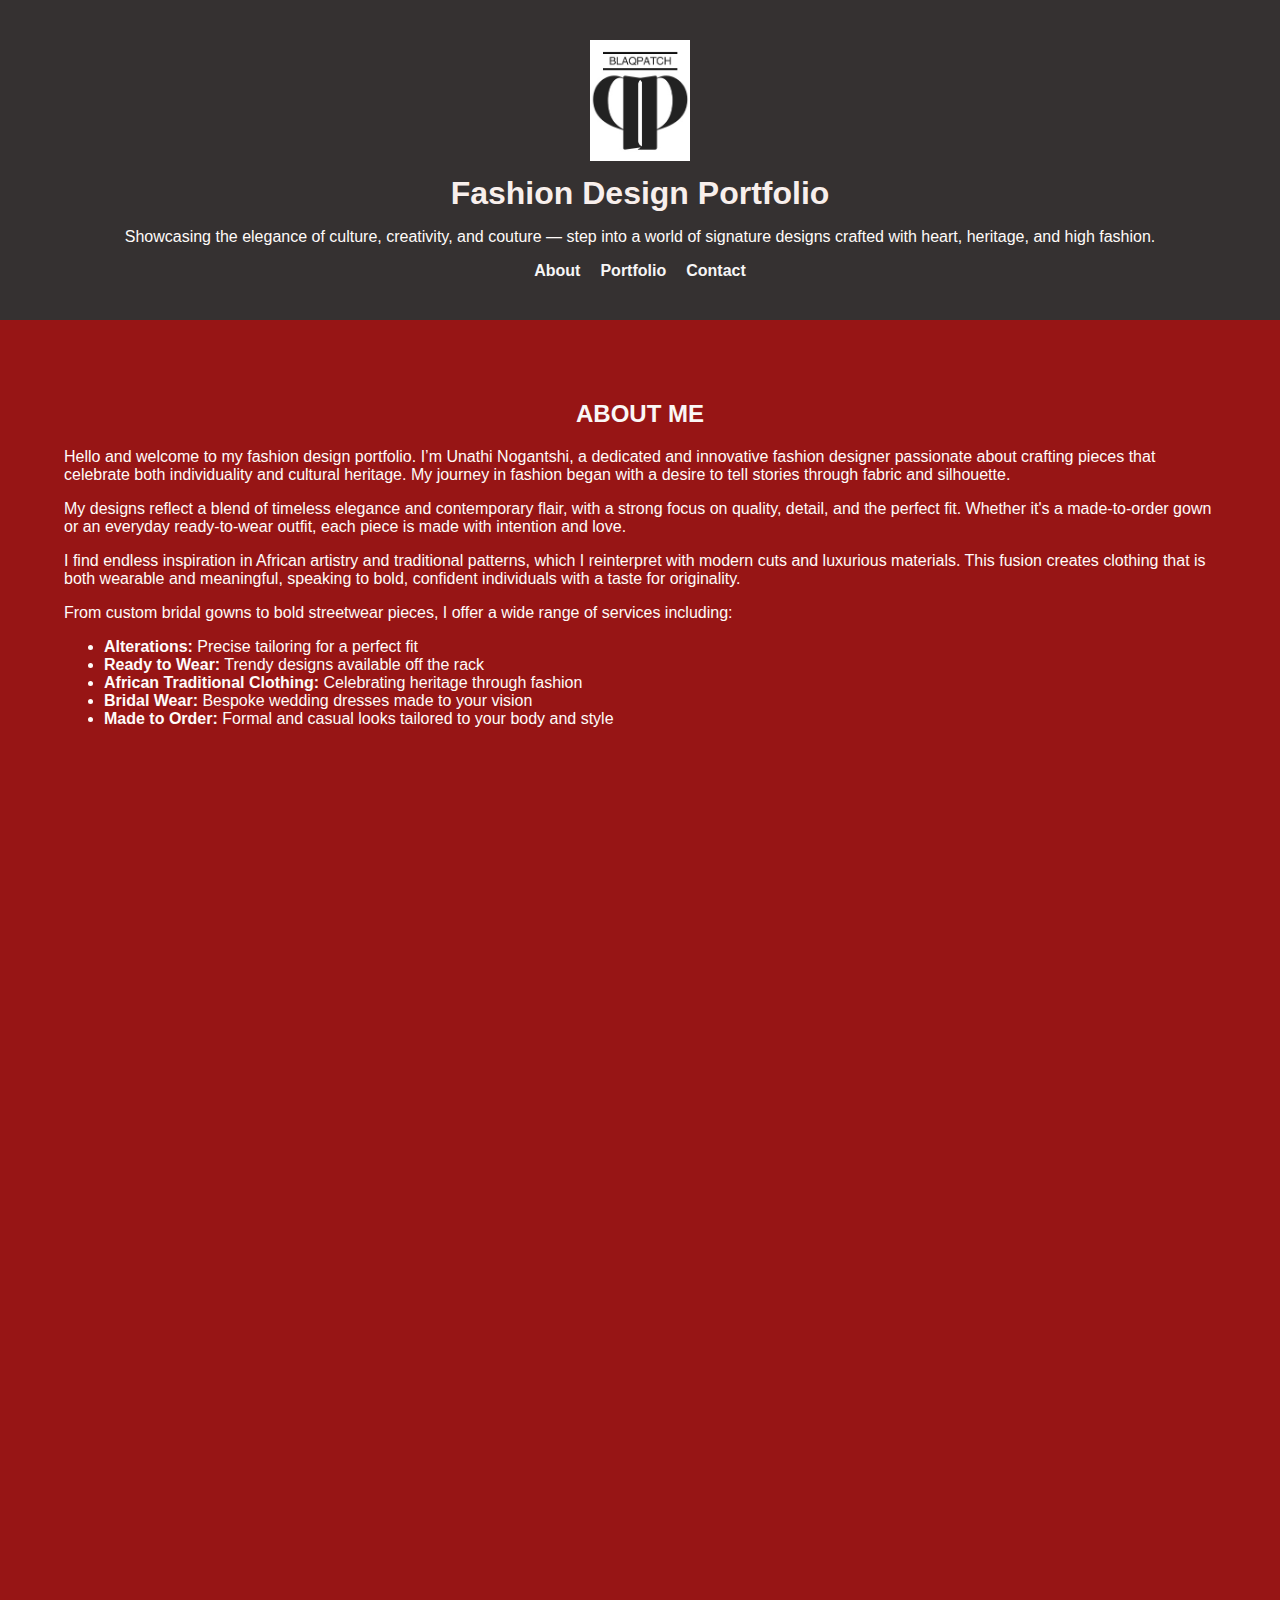
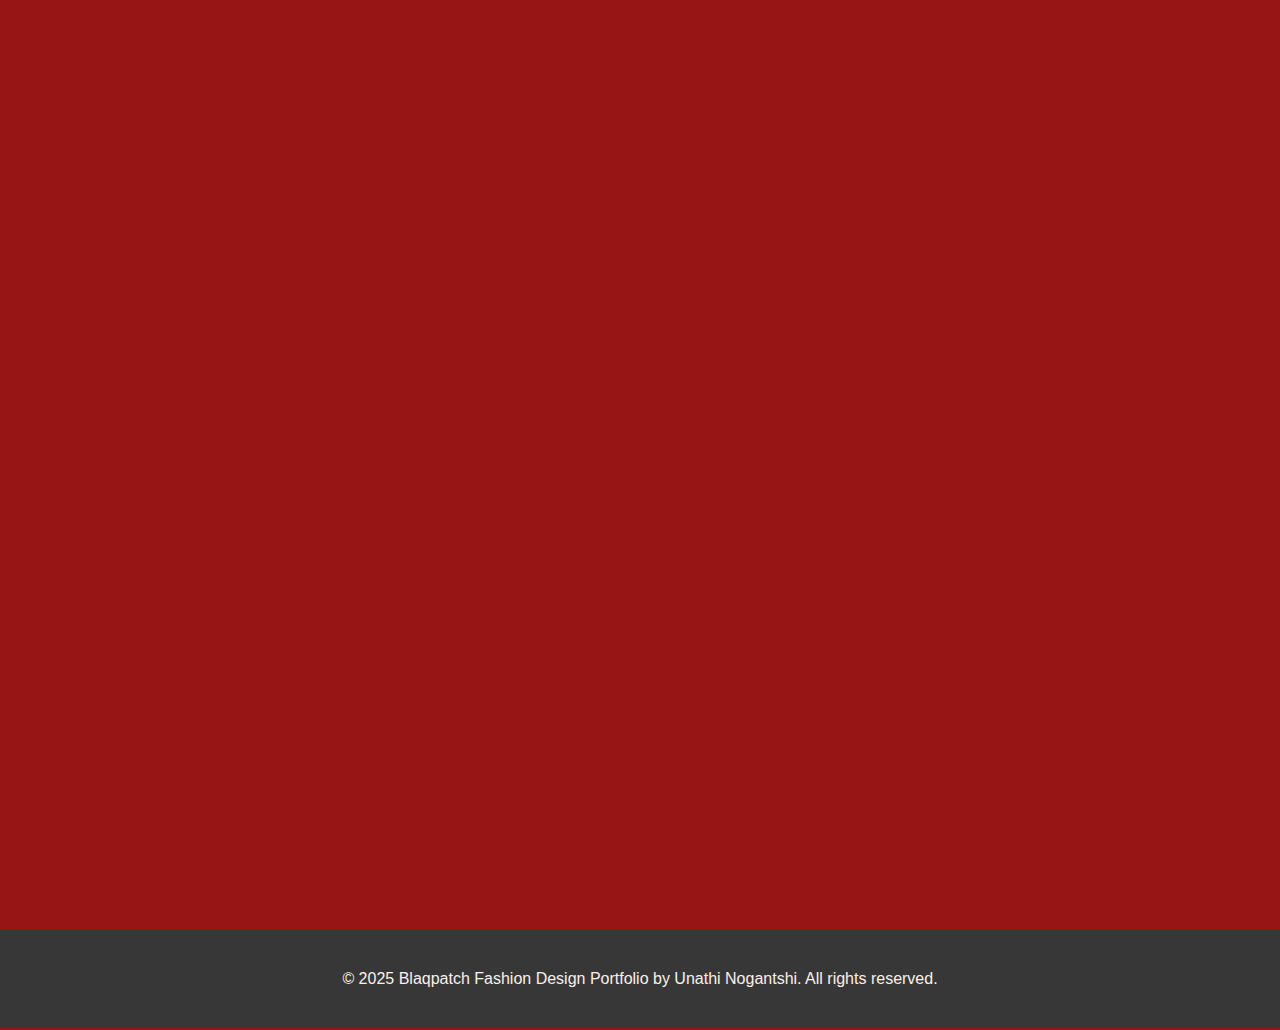
<file: index.html>
<!DOCTYPE html>
<html lang="en">
<head>
    <meta charset="UTF-8">
    <meta name="viewport" content="width=device-width, initial-scale=1.0">
    <meta name="description" content="Fashion Design Portfolio showcasing unique and stylish designs, including ready-to-wear, bridal wear, and African traditional clothing.">
    <meta name="keywords" content="fashion design, portfolio, bridal wear, African clothing, ready-to-wear">
    <title>Fashion Design Portfolio</title>
    <link rel="stylesheet" href="Project.css">
</head>
<body>
    <header>
        <div class="container">
            <div class="header-content">
                <img src="Logo 1.jpg" alt="Fashion Design Portfolio Logo" class="logo">
                <h1>Fashion Design Portfolio</h1>
                <p>Showcasing the elegance of culture, creativity, and couture — step into a world of signature designs crafted with heart, heritage, and high fashion.</p>
            </div>
            <nav aria-label="Main Navigation">
                <ul>
                    <li><a href="#about">About</a></li>
                    <li><a href="#portfolio">Portfolio</a></li>
                    <li><a href="#contact">Contact</a></li>
                </ul>
            </nav>
        </div>
    </header>

    <main>
        <section id="about" class="section">
            <div class="container">
                <h2>ABOUT ME</h2>
                <p>Hello and welcome to my fashion design portfolio. I’m Unathi Nogantshi, a dedicated and innovative fashion designer passionate about crafting pieces that celebrate both individuality and cultural heritage. My journey in fashion began with a desire to tell stories through fabric and silhouette.</p>

                <p>My designs reflect a blend of timeless elegance and contemporary flair, with a strong focus on quality, detail, and the perfect fit. Whether it's a made-to-order gown or an everyday ready-to-wear outfit, each piece is made with intention and love.</p>

                <p>I find endless inspiration in African artistry and traditional patterns, which I reinterpret with modern cuts and luxurious materials. This fusion creates clothing that is both wearable and meaningful, speaking to bold, confident individuals with a taste for originality.</p>

                <p>From custom bridal gowns to bold streetwear pieces, I offer a wide range of services including:</p>
                <ul>
                    <li><strong>Alterations:</strong> Precise tailoring for a perfect fit</li>
                    <li><strong>Ready to Wear:</strong> Trendy designs available off the rack</li>
                    <li><strong>African Traditional Clothing:</strong> Celebrating heritage through fashion</li>
                    <li><strong>Bridal Wear:</strong> Bespoke wedding dresses made to your vision</li>
                    <li><strong>Made to Order:</strong> Formal and casual looks tailored to your body and style</li>
                </ul>
            </div>
        </section>

        <section id="portfolio" class="section">
            <div class="container">
                <h2>PORTFOLIO</h2>
                <p>Explore a curated selection of my most celebrated works. From bold statement pieces to graceful bridal gowns, each design tells a unique story. I create with a deep sense of purpose, honoring every client’s individuality while blending classic tailoring with creative flair.</p>

                <p>My portfolio spans a diverse array of garments that cater to different occasions and cultural aesthetics. Whether you're drawn to the luxurious drape of satin or the vibrant energy of African prints, there's something in my collection for everyone.</p>

                <div class="gallery">
                    <figure class="item">
                        <img src="Seven-Seas-Blue-Oversize-Tribal-Jacket-Ashanti-Empress.jpg" alt="Ready to Wear - Oversize Tribal Jacket">
                        <figcaption>A modern twist on traditional African patterns, this oversized jacket makes a powerful fashion statement.</figcaption>
                    </figure>
                    <figure class="item">
                        <img src="Tradition Bridal.jpg" alt="Traditional Bridal Wear">
                        <figcaption>Intricate beading and luxurious fabrics bring this traditional bridal look to life—designed to honor heritage and style.</figcaption>
                    </figure>
                    <figure class="item">
                        <img src="Teal-satin-Matric-Dance-dress-with-slit-1.jpg" alt="Made to Order - Teal Satin Dance Dress">
                        <figcaption>A custom satin gown with a daring slit, perfect for formal occasions where elegance meets drama.</figcaption>
                    </figure>
                </div>
            </div>
        </section>

        <section id="contact" class="section">
            <div class="container">
                <h2>Contact Me</h2>
                <p>I’d love to hear from you! Whether you have a question about a custom order, want to book a consultation, or just feel like saying hello — I’m all ears. Let’s bring your fashion vision to life!</p>
                <p>Fill in the form below and I’ll get back to you as soon as I can.</p>
                <form id="contactForm">
                    <label for="name">Name:</label>
                    <input type="text" id="name" name="name" required minlength="2" maxlength="50">

                    <label for="email">Email:</label>
                    <input type="email" id="email" name="email" required>

                    <label for="message">Message:</label>
                    <textarea id="message" name="message" required minlength="10" maxlength="500"></textarea>

                    <button type="submit">Send</button>
                </form>
                <div id="formMessage" aria-live="polite"></div>
            </div>
        </section>
    </main>

    <footer>
        <div class="container">
            <p>&copy; 2025 Blaqpatch Fashion Design Portfolio by Unathi Nogantshi. All rights reserved.</p>
        </div>
    </footer>

    <script src="Project.js"></script>
    <script>
        // JavaScript for form handling
        document.getElementById('contactForm').addEventListener('submit', function (e) {
            e.preventDefault();
            const formMessage = document.getElementById('formMessage');
            formMessage.textContent = 'Thank you. A trusted team member will contact you soon.';
            formMessage.style.color = 'white';
            // Clear form fields
            document.getElementById('contactForm').reset();
        });
    </script>
</body>
</html>
</file>
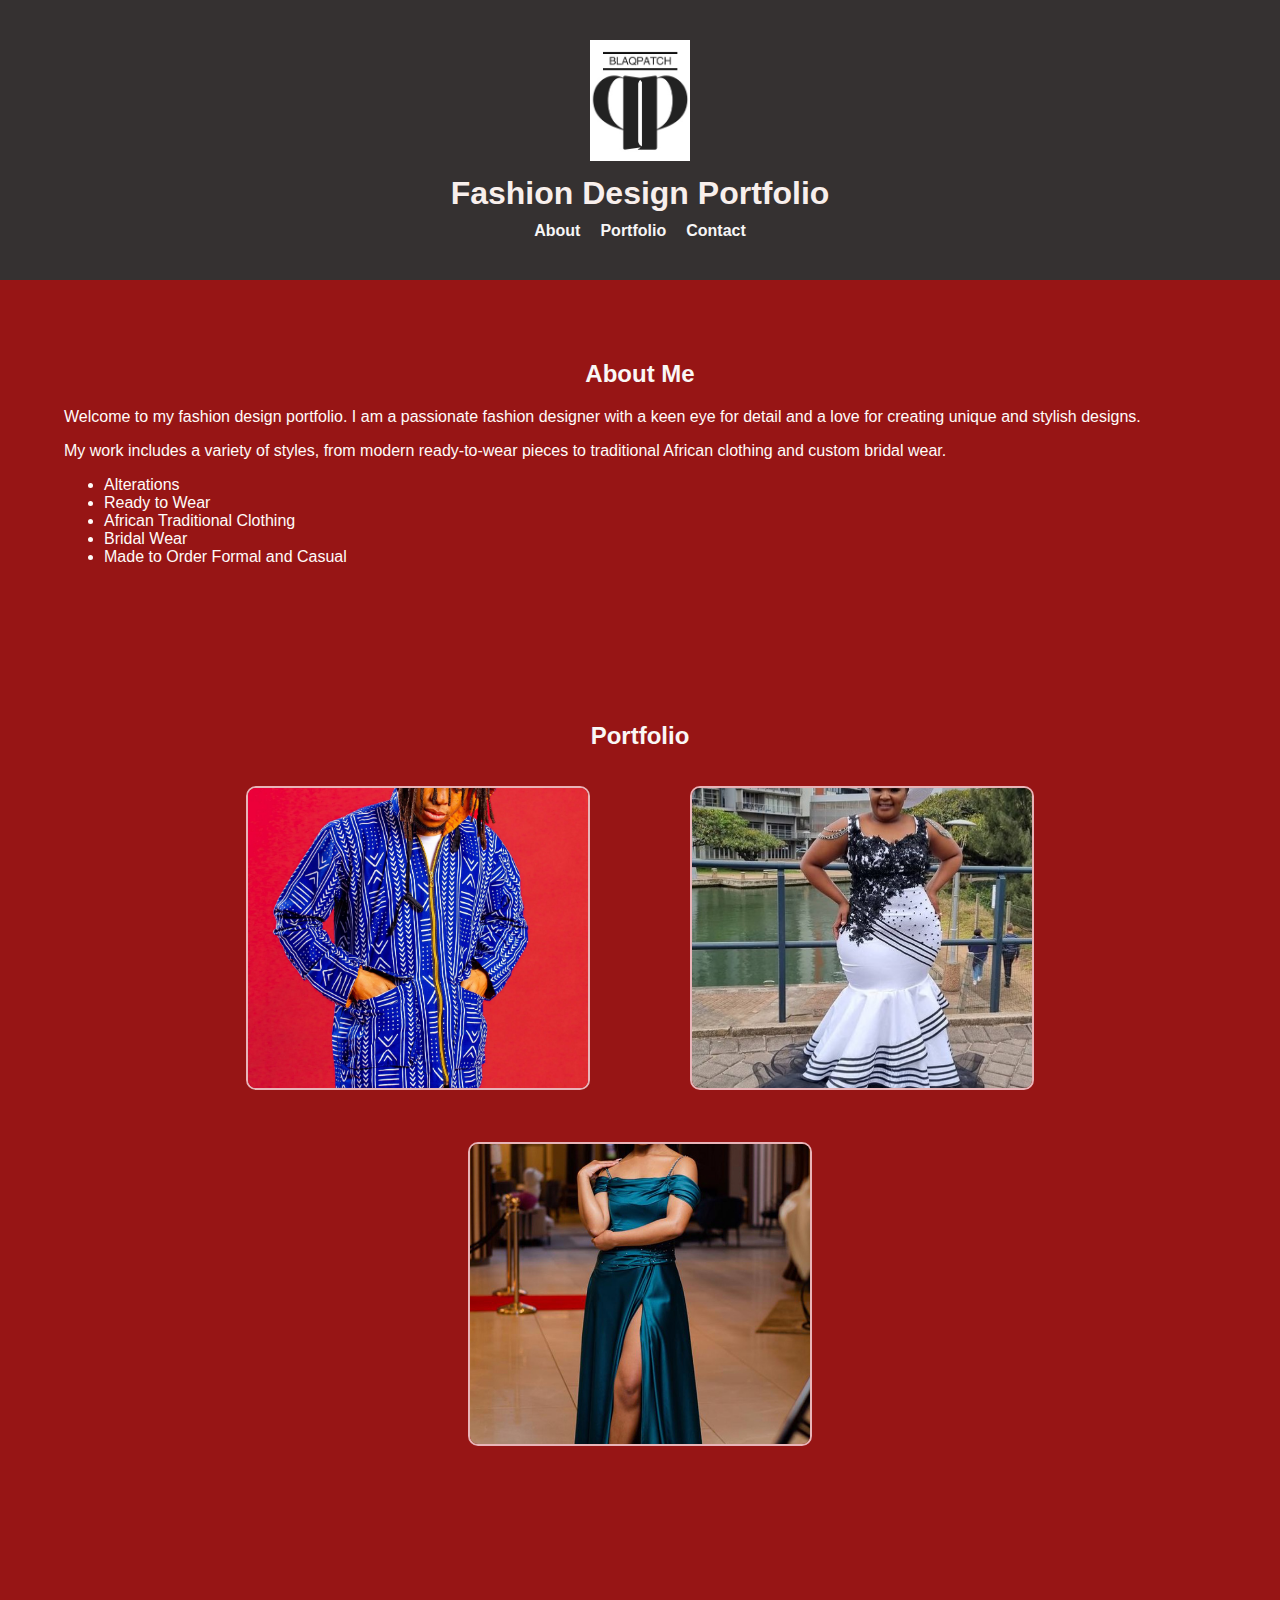
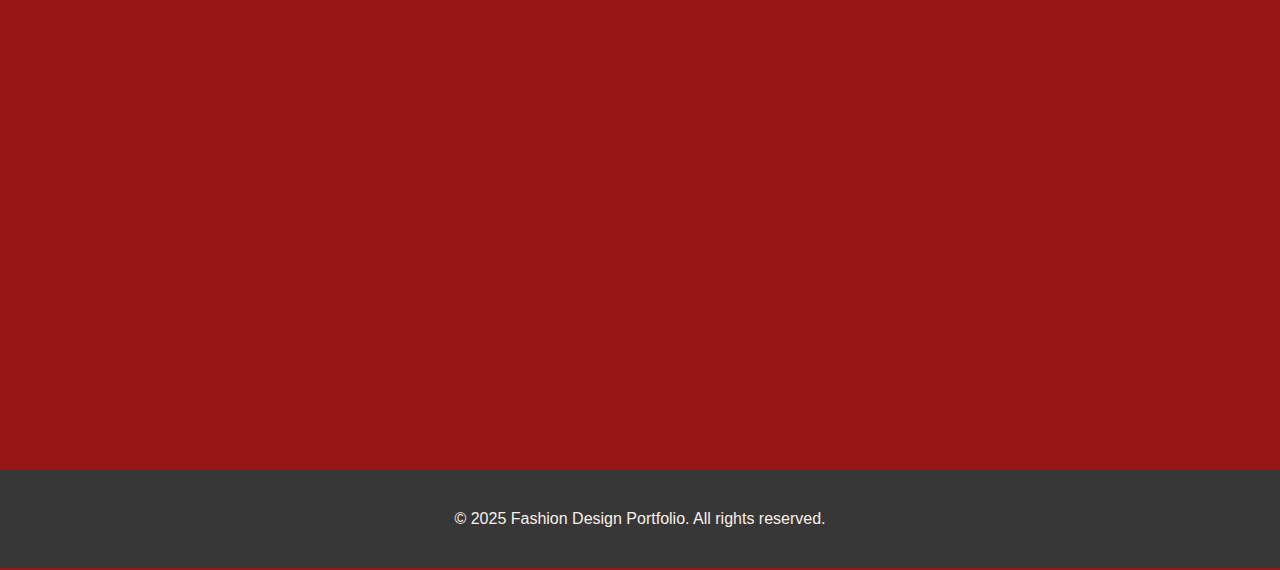
<file: Project.html>
<!DOCTYPE html>
<html lang="en">
<head>
    <meta charset="UTF-8">
    <meta name="viewport" content="width=device-width, initial-scale=1.0">
    <meta name="description" content="Fashion Design Portfolio showcasing unique and stylish designs, including ready-to-wear, bridal wear, and African traditional clothing.">
    <meta name="keywords" content="fashion design, portfolio, bridal wear, African clothing, ready-to-wear">
    <title>Fashion Design Portfolio</title>
    <link rel="stylesheet" href="Project.css">
</head>
<body>
    <header>
        <div class="container">
            <div class="header-content">
                <img src="Logo 1.jpg" alt="Fashion Design Portfolio Logo" class="logo">
                <h1>Fashion Design Portfolio</h1>
            </div>
            <nav aria-label="Main Navigation">
                <ul>
                    <li><a href="#about">About</a></li>
                    <li><a href="#portfolio">Portfolio</a></li>
                    <li><a href="#contact">Contact</a></li>
                </ul>
            </nav>
        </div>
    </header>

    <main>
        <section id="about" class="section">
            <div class="container">
                <h2>About Me</h2>
                <p>Welcome to my fashion design portfolio. I am a passionate fashion designer with a keen eye for detail and a love for creating unique and stylish designs.</p>
                <p>My work includes a variety of styles, from modern ready-to-wear pieces to traditional African clothing and custom bridal wear.</p>
                <ul>
                    <li>Alterations</li>
                    <li>Ready to Wear</li>
                    <li>African Traditional Clothing</li>
                    <li>Bridal Wear</li>
                    <li>Made to Order Formal and Casual</li>
                </ul>
            </div>
        </section>

        <section id="portfolio" class="section">
            <div class="container">
                <h2>Portfolio</h2>
                <div class="gallery">
                    <figure class="item">
                        <img src="Seven-Seas-Blue-Oversize-Tribal-Jacket-Ashanti-Empress.jpg" alt="Ready to Wear - Oversize Tribal Jacket">
                    </figure>
                    <figure class="item">
                        <img src="Tradition Bridal.jpg" alt="Traditional Bridal Wear">
                    </figure>
                    <figure class="item">
                        <img src="Teal-satin-Matric-Dance-dress-with-slit-1.jpg" alt="Made to Order - Teal Satin Dance Dress">
                    </figure>
                    <!-- Add more images as needed -->
                </div>
            </div>
        </section>

        <section id="contact" class="section">
            <div class="container">
                <h2>Contact Me</h2>
                <form id="contactForm">
                    <label for="name">Name:</label>
                    <input type="text" id="name" name="name" required minlength="2" maxlength="50">

                    <label for="email">Email:</label>
                    <input type="email" id="email" name="email" required>

                    <label for="message">Message:</label>
                    <textarea id="message" name="message" required minlength="10" maxlength="500"></textarea>

                    <button type="submit">Send</button>
                </form>
                <div id="formMessage" aria-live="polite"></div>
            </div>
        </section>
    </main>

    <footer>
        <div class="container">
            <p>&copy; 2025 Fashion Design Portfolio. All rights reserved.</p>
        </div>
    </footer>

    <script src="Project.js"></script>
    <script>
        // Example JavaScript for form handling
        document.getElementById('contactForm').addEventListener('submit', function (e) {
            e.preventDefault();
            const formMessage = document.getElementById('formMessage');
            formMessage.textContent = 'Thank you for your message! We will get back to you soon.';
            formMessage.style.color = 'green';
            // Clear form fields
            document.getElementById('contactForm').reset();
        });
    </script>
</body>
</html>
</file>
<file: Project.css>
/* General Styles */
body {
    font-family: 'Arial', sans-serif;
    margin: 0;
    padding: 0;
    background-color: #971515;
    color: #fffbf9;
}

.container {
    width: 90%;
    max-width: 1200px;
    margin: 0 auto;
    padding: 20px;
}

/* Fade-in Animation */
@keyframes fadeIn {
    0% { opacity: 0; transform: translateY(20px); }
    100% { opacity: 1; transform: translateY(0); }
}

.section, header, footer {
    animation: fadeIn 1s ease forwards;
}

/* Header Styles */
header {
    background-color: #353131;
    padding: 20px 0;
    text-align: center;
}

header h1 {
    color: #f8efec;
    margin: 10px 0;
}

.logo {
    max-width: 100px;
    height: auto;
}

nav ul {
    list-style: none;
    padding: 0;
    margin: 0;
    display: flex;
    justify-content: center;
    gap: 20px;
}

nav ul li a {
    text-decoration: none;
    color: #f7f6f6;
    font-weight: bold;
    transition: all 0.3s ease;
}

nav ul li a:hover {
    color: #4e2a1e; /* Brown hover color */
    text-shadow: 0 0 5px #4e2a1e;
    transform: scale(1.05);
}

/* Section Styles */
.section {
    padding: 40px 0;
}

.section h2 {
    color: #faf7f6;
    text-align: center;
    margin-bottom: 20px;
}

/* Gallery Styles */
.gallery {
    display: flex;
    flex-wrap: wrap;
    gap: 20px;
    justify-content: center;
}

.gallery .item {
    flex: 1 1 calc(33.333% - 40px);
    max-width: calc(33.333% - 40px);
    box-sizing: border-box;
    overflow: hidden;
    border: 2px solid #e8b4b8;
    border-radius: 10px;
    background-color: #fff;
    transition: transform 0.3s ease, box-shadow 0.3s ease;
}

/* Hover effect on images */
.gallery .item:hover {
    transform: scale(1.03);
    box-shadow: 0 4px 15px rgba(78, 42, 30, 0.4); /* brown glow */
}

.gallery .item img {
    width: 100%;
    height: 300px;
    object-fit: cover;
    display: block;
}

/* Contact Form Styles */
#contactForm {
    display: flex;
    flex-direction: column;
    gap: 15px;
    max-width: 600px;
    margin: 0 auto;
}

#contactForm label {
    font-weight: bold;
    color: #fdfdfc;
}

#contactForm input,
#contactForm textarea {
    padding: 10px;
    border: 1px solid #f1959e;
    border-radius: 5px;
    font-size: 16px;
    transition: border-color 0.3s ease, box-shadow 0.3s ease;
}

/* Hover effect on contact form input bars */
#contactForm input:hover,
#contactForm textarea:hover,
#contactForm input:focus,
#contactForm textarea:focus {
    border-color: #4e2a1e;
    box-shadow: 0 0 5px #4e2a1e;
    outline: none;
}

/* Send Button with bounce + brown glow */
#contactForm button {
    padding: 10px 20px;
    background-color: #e8b4b8;
    color: #fff;
    border: none;
    border-radius: 5px;
    cursor: pointer;
    font-size: 16px;
    transition: transform 0.2s ease, box-shadow 0.3s ease;
}

#contactForm button:hover {
    background-color: #d89a9e;
    transform: scale(1.05);
    box-shadow: 0 0 10px #4e2a1e;
}

/* Footer Styles */
footer {
    background-color: #383737;
    color: #f9f0eb;
    text-align: center;
    padding: 20px 0;
    margin-top: 40px;
}

footer p {
    margin: 0;
}

.fade-in-hidden {
    opacity: 0;
    transform: translateY(30px);
    transition: opacity 1s ease, transform 1s ease;
}

.fade-in-visible {
    opacity: 1;
    transform: translateY(0);
}
</file>
